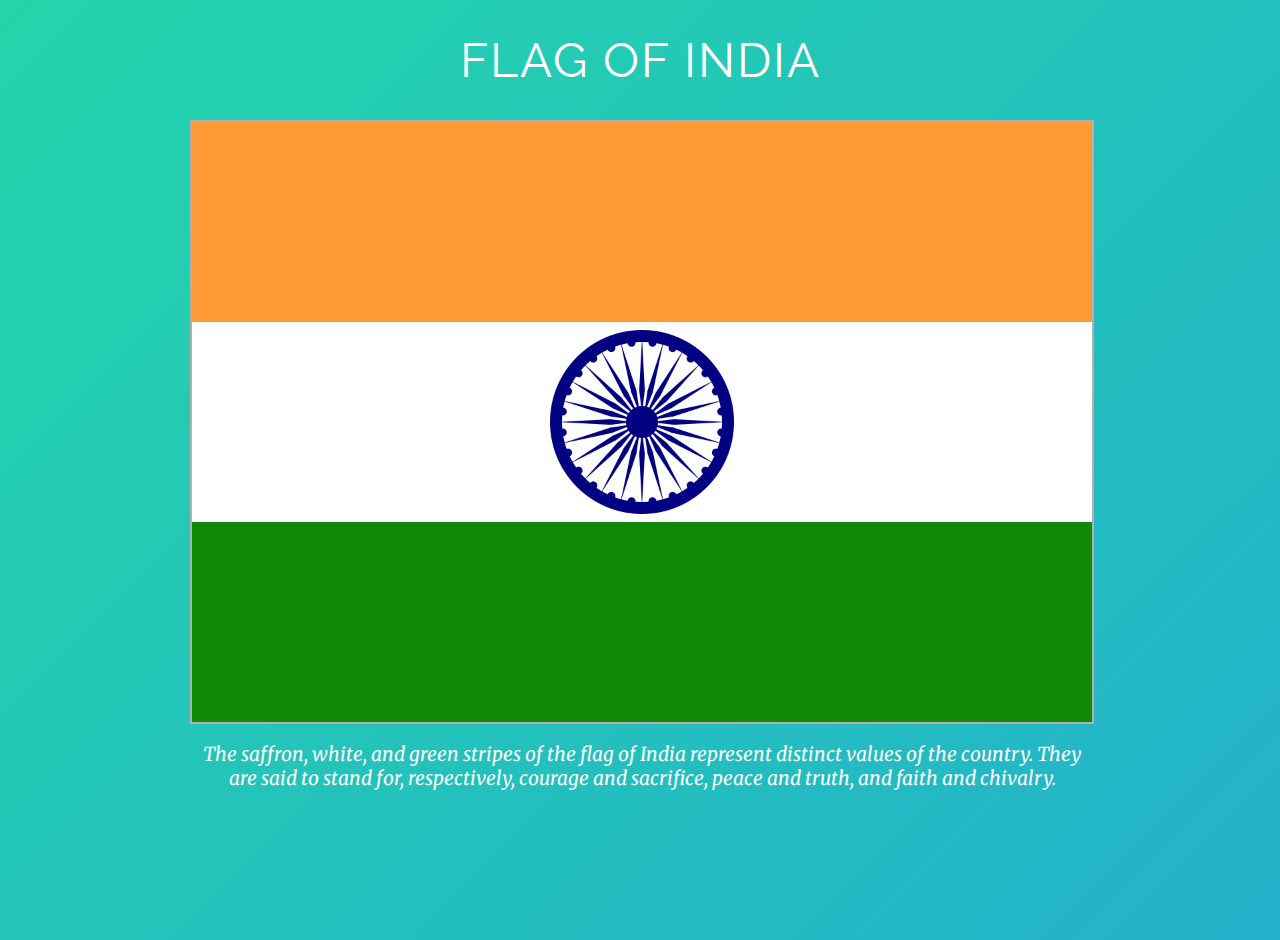
<file: index.html>
<!DOCTYPE html>
<html lang="en">
<head>
    <meta charset="UTF-8">
    <title>Indian Flag</title>
    <link rel="stylesheet" href="style.css">
    <link rel="icon" type="image/x-icon" href="./assets/images/Ashoka_Chakra.svg.png">
    <link rel="preconnect" href="https://fonts.googleapis.com">
<link rel="preconnect" href="https://fonts.gstatic.com" crossorigin>
<link href="https://fonts.googleapis.com/css2?family=Merriweather:ital,wght@1,300&family=Raleway:wght@400;500;600&display=swap" rel="stylesheet">
</head>
<body>
    <div class="center">
        <div class="flag">
            <h1>Flag of India</h1>
        </div>
        <div class="rectangle">
            <div class="orange">
            </div>
            <div class="white">
                <div class="wheel">
                    <img src="./assets/images/Ashoka_Chakra.svg.png" alt="indian-chakkra-wheel">
                </div>
            </div>
            <div class="green"></div>
            <div>
                <p> The saffron, white, and green stripes of the flag of India represent distinct values of the country. 
                    They are said to stand for, respectively, courage and sacrifice, peace and truth, and faith and chivalry.
                </p>
            </div>
        </div>
    </div>
</body>
</html>
</file>
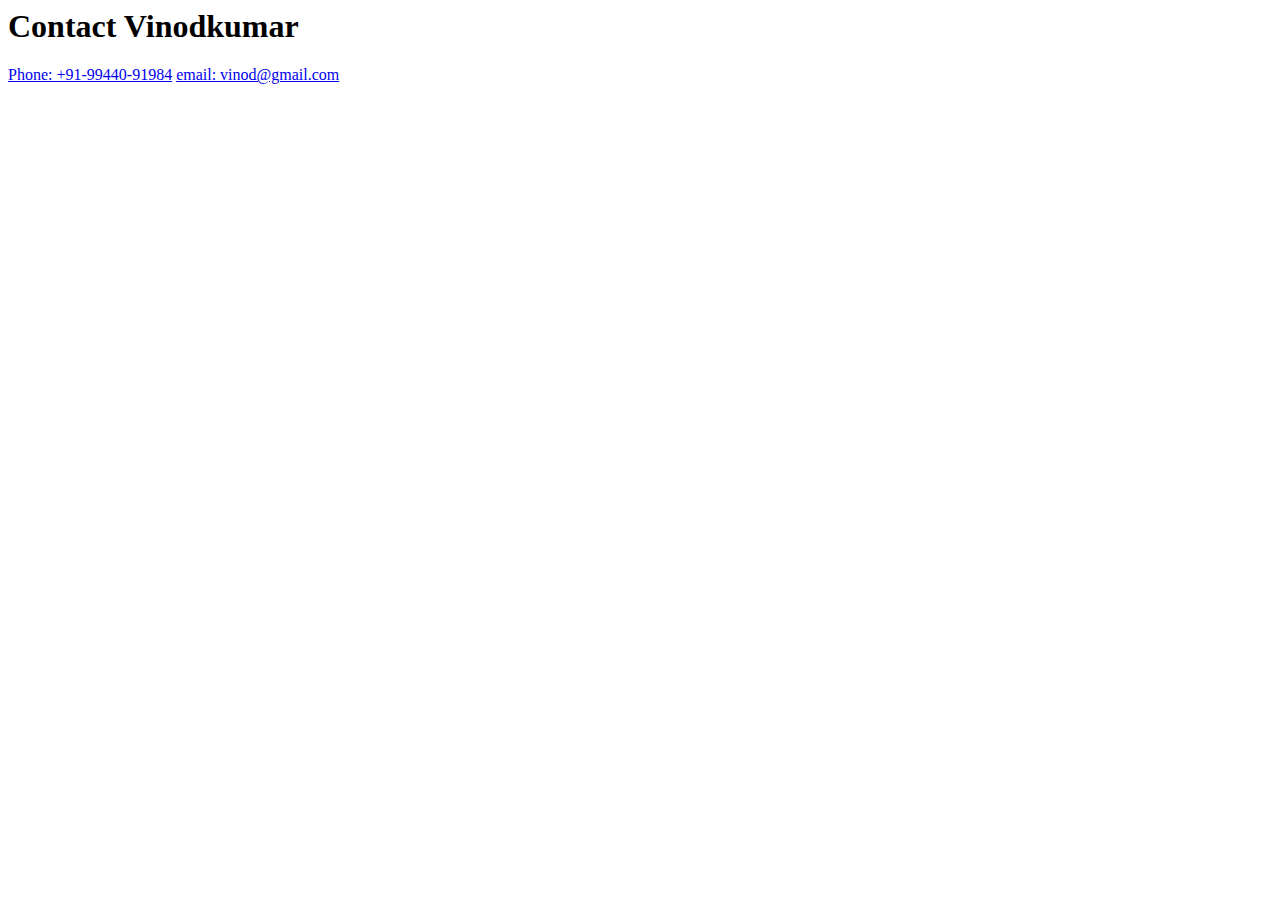
<file: contactme.html>
<html>
    <title>
        Contact Me
    </title>
    <body>
        <h1>Contact Vinodkumar</h1>
        <p>
            <a href="tel:+91-9944091984">Phone: +91-99440-91984</a>
            <a href="mailto:vinod@gmail.com">email: vinod@gmail.com</a>
        </p>
    </body>
</html>
</file>
<file: style.css>
body {
    background: linear-gradient(-45deg, #ee7752, #b16381, #23a6d5, #23d5ab);
	background-size: 400% 400%;
	animation: gradient 15s ease infinite;
	height: 100vh;
}
@keyframes gradient {
	0% {
		background-position: 0% 50%;
	}
	50% {
		background-position: 100% 50%;
	}
	100% {
		background-position: 0% 50%;
	}
}
.center {
    margin-left: auto;
    margin-right: auto;
    width: 900px;
}
.flag {
    width: 900px;
}
h1 {
    color: #fff;
    font-size: 3rem;
    text-align: center;
    font-family: 'Raleway', sans-serif;
    font-weight: 400;
    text-transform: uppercase;
    letter-spacing: 2px;
}
.rectangle {
    width: 900px;
    height: 600px;
    border: 2px solid rgb(180, 174, 174);
}
.orange {
    background-color: #FF9933;
    width: 100%;
    height: 200px;
}
.white {
    background-color: #fff;
    width: 100%;
    height: 200px;
    position: relative;
}
.wheel img {
    height: 200px;
    width: 200px;
    position: absolute;
    margin-left: 350px;
}
.green {
    background-color: #108808;
    width: 100%;
    height: 200px;
}
p {
    color: white;
    text-align: center;
    font-size: 1.2rem;
    font-style: italic;
    font-family: 'Merriweather', serif;
}
</file>
